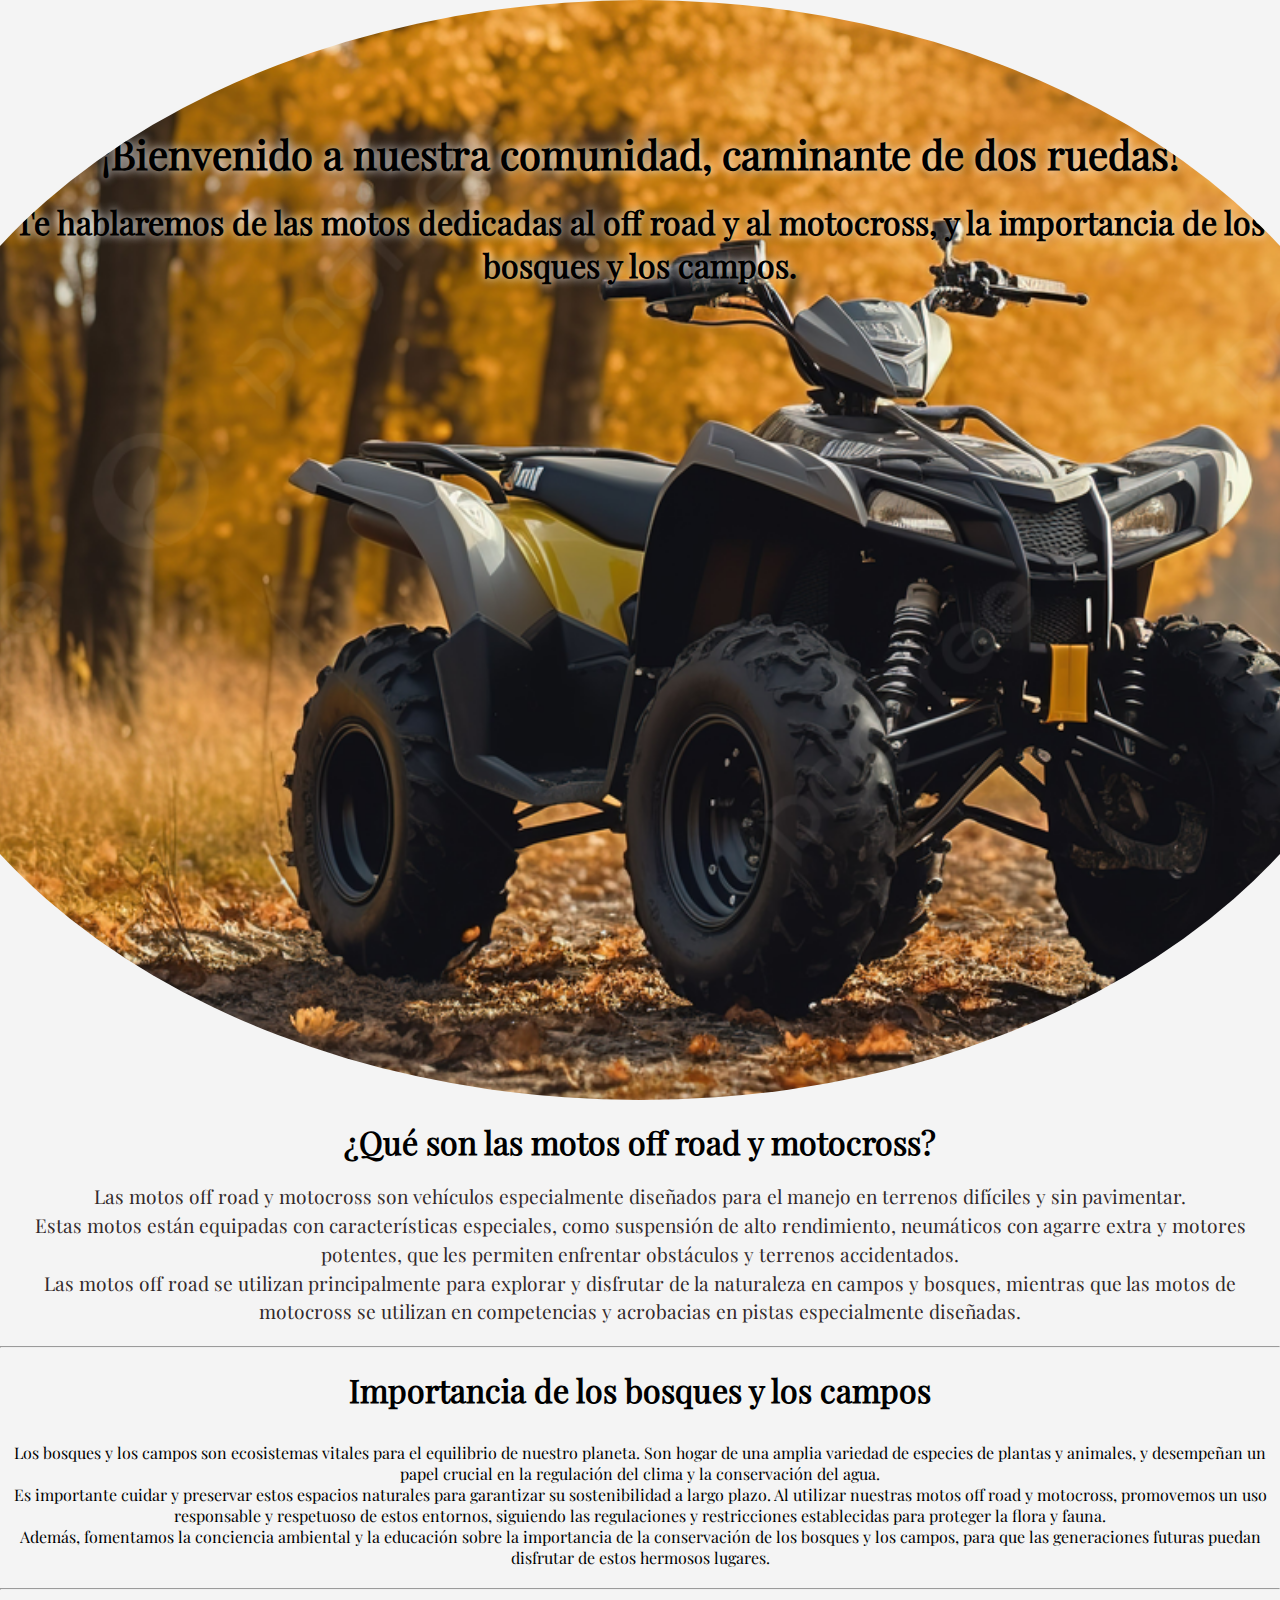
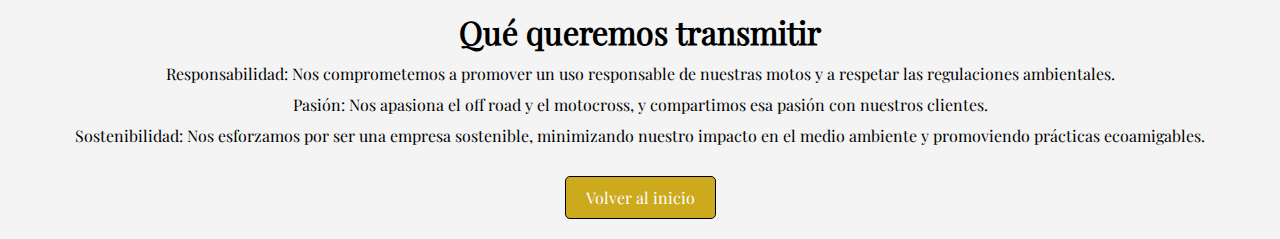
<file: templates/acercaDe.html>
<!DOCTYPE html>
<html lang="es">
  <head>
    <meta charset="UTF-8" />
    <meta name="viewport" content="width=device-width, initial-scale=1.0" />
    <title>Sobre nosotros y el campo</title>
    <link rel="stylesheet" href="../styles/acercaDe.css" />
    <link rel="shortcut icon" href="../favicon.ico" type="image/x-icon"/>
  </head>
  <body>
    <header class="hero">
        <h1>¡Bienvenido a nuestra comunidad, caminante de dos ruedas!</h1>
        <h2>Te hablaremos de las motos dedicadas al off road y al motocross, y la importancia de los bosques y los campos.</h2>
    </header>
    <main>
      <h2>¿Qué son las motos off road y motocross?</h2>
      <p>Las motos off road y motocross son vehículos especialmente diseñados para el manejo en terrenos difíciles y sin pavimentar.<br>
      Estas motos están equipadas con características especiales, como suspensión de alto rendimiento, neumáticos con agarre extra y motores potentes, que les permiten enfrentar obstáculos y terrenos accidentados.<br>
      Las motos off road se utilizan principalmente para explorar y disfrutar de la naturaleza en campos y bosques, mientras que las motos de motocross se utilizan en competencias y acrobacias en pistas especialmente diseñadas.
      </p>
      <hr>
      <h2>Importancia de los bosques y los campos</h2>
      <br>Los bosques y los campos son ecosistemas vitales para el equilibrio de nuestro planeta. Son hogar de una amplia variedad de especies de plantas y animales, y desempeñan un papel crucial en la regulación del clima y la conservación del agua.</br>
      Es importante cuidar y preservar estos espacios naturales para garantizar su sostenibilidad a largo plazo. Al utilizar nuestras motos off road y motocross, promovemos un uso responsable y respetuoso de estos entornos, siguiendo las regulaciones y restricciones establecidas para proteger la flora y fauna.</br>
      Además, fomentamos la conciencia ambiental y la educación sobre la importancia de la conservación de los bosques y los campos, para que las generaciones futuras puedan disfrutar de estos hermosos lugares.
      </p>
    </main>
    <hr>
    <footer>
      <h2>Qué queremos transmitir</h2>
      <ul>
        <li>Responsabilidad: Nos comprometemos a promover un uso responsable de nuestras motos y a respetar las regulaciones ambientales.</li>
        <li>Pasión: Nos apasiona el off road y el motocross, y compartimos esa pasión con nuestros clientes.</li>
        <li>Sostenibilidad: Nos esforzamos por ser una empresa sostenible, minimizando nuestro impacto en el medio ambiente y promoviendo prácticas ecoamigables.</li>
    </ul>
    </footer>
    <div class="button">
      <a href="../index.html" class="btn">Volver al inicio</a>
    </div>
    
  </body>
</html>
</file>
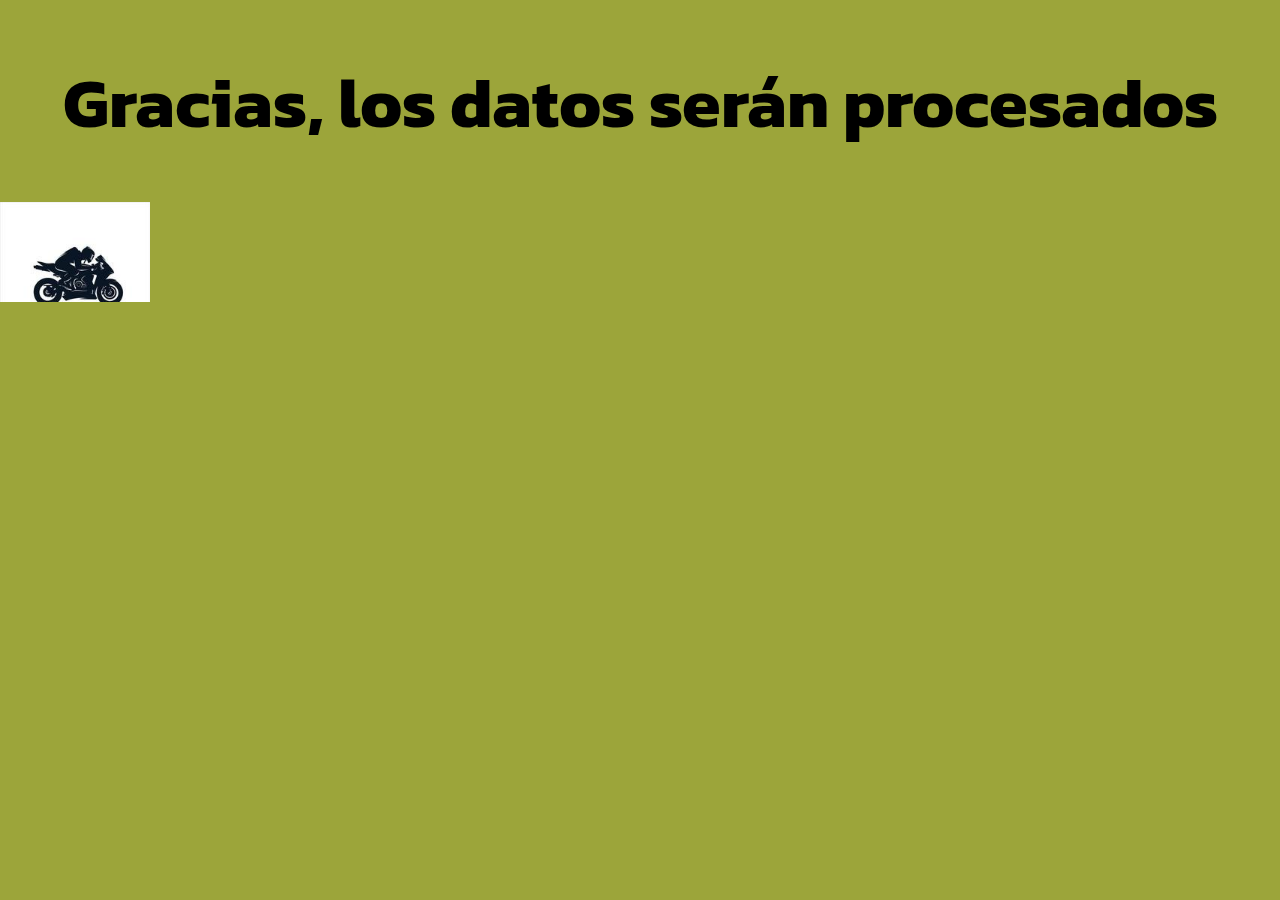
<file: templates/envio.html>
<!DOCTYPE html>
<html lang="es">
  <head>
    <meta charset="UTF-8" />
    <meta name="viewport" content="width=device-width, initial-scale=1.0" />
    <title>Envio Correcto</title>
    <link rel="stylesheet" href="../styles/envio.css" />
    <link rel="shortcut icon" href="../assets/Favicon.ico" type="image/x-icon"/>
  </head>
  <body>
    <h1>Gracias, los datos serán procesados</h1>
    <div id="mimoto"></div>
  </body>
</html>
</file>
<file: styles/acercaDe.css>
@font-face {
  font-family: "Playfair";
  src: url("../assets/fonts/Playfair/PlayfairDisplay-Regular.ttf") format("truetype");
}

body {
  font-family: Playfair, sans-serif;
  margin: 0;
  padding: 0;
  background-color: #f4f4f4;
  text-align: center;
}

.hero {
  background: url("../assets/imgs/quad.jpg") center/cover;
  clip-path: ellipse(60% 50% at 50% 50%);
  height: 100vh;
  width: 100%;
  position: relative;
  padding: 100px 0;
}

.hero h1 {
  color: #000000;
  text-shadow: 0 0 10px rgba(255, 255, 255, 1);
}
.hero h2 {
  color: #000000;
  text-shadow: 0 0 10px rgba(255, 255, 255, 1);
}

h1 {
  font-size: 2.5rem;
  margin-bottom: 10px;
}

h2 {
  font-size: 2rem;
  margin-top: 20px;
  margin-bottom: 10px;
}

p {
  font-size: 1.2rem;
  margin-bottom: 20px;
  color: #332a2a;
  line-height: 1.5;
}

.image img {
  max-width: 100%;
  height: auto;
  display: block;
  margin: 20px auto;
}

ul {
  list-style: none;
  padding: 0;
  margin: 0;
}

li {
  margin-bottom: 10px;
}

.button {
  display: inline-block;
  margin-top: 20px;
  margin-bottom: 20px;
}

.btn {
  display: inline-block;
  padding: 10px 20px;
  text-decoration: none;
  color: #ffffff;
  background-color: #cca91d;
  border: 1px solid #000101;
  border-radius: 5px;
  transition: background-color 0.3s, color 0.3s;
}

.btn:hover {
  background-color: #7a6614;
  color: #ffffff;
}

.btn:focus {
  outline: none;
}

@media screen and (max-width: 600px) {
  .hero p {
    font-size: 1.5rem;
  }

  h1 {
    font-size: 2rem;
  }

  h2 {
    font-size: 1.5rem;
    margin-top: 10px;
    margin-bottom: 5px;
  }

  p {
    font-size: 1rem;
    margin-bottom: 15px;
  }
}
</file>
<file: styles/envio.css>
@import url('https://fonts.googleapis.com/css2?family=Kanit:wght@500&display=swap');

body {
    background-color: #9ca53a;
    font-family: Kanit, sans-serif;
    margin: 0;
    padding: 0;
    display: flex;
    flex-direction: column;
    height: 70vh; 
}

h1 {
    color: #000000;
    text-align: center;
    margin-top: 50px;
    font-size: 70px; 
    font-weight: bold;
    display: flex;
    justify-content: center;
    align-items: center;
}

@keyframes moverImagen{
    from{
        transform: translateX(-100); /*si lo quieres del reves
        metes -100 aqui y abajo 1000%*/
    }
    to{
        transform: translateX(1000%);
    }
}
#mimoto {
    width: 150px;
    height: 100px;
    background-image: url('../assets/imgs/logo.jpg');
    background-size:cover;
    animation: moverImagen 2s linear infinite;
}
</file>
